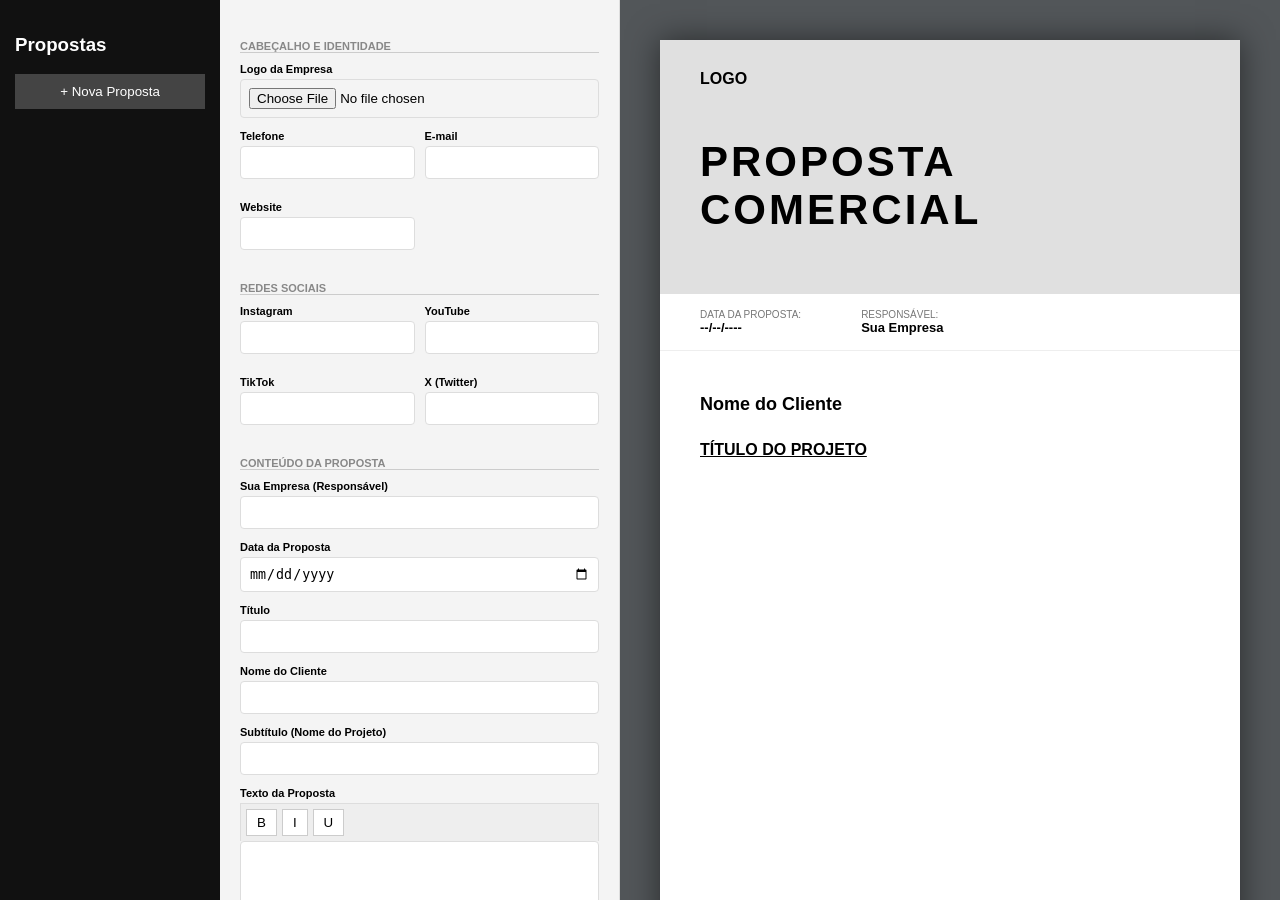
<file: index.html>
<!DOCTYPE html>
<html lang="pt-br">
<head>
  <meta charset="UTF-8">
  <title>Criador de Propostas Profissional</title>
  <link rel="stylesheet" href="style.css">
</head>
<body>

<div id="modalExcluir" class="modal">
  <div class="modal-content">
    <h3>Excluir Proposta?</h3>
    <p>Esta ação não pode ser desfeita.</p>
    <div class="modal-buttons">
      <button class="btn-cancelar" onclick="fecharModal()">Cancelar</button>
      <button class="btn-confirmar-exclusao" onclick="confirmarExclusao()">Excluir</button>
    </div>
  </div>
</div>

<div class="main-container">
  <div class="sidebar">
    <h3>Propostas</h3>
    <button class="btn-nova" onclick="novaProposta()">+ Nova Proposta</button>
    <div id="listaPropostas"></div>
  </div>

  <div class="workspace">
    <div class="editor">
      <div class="section-title">Cabeçalho e Identidade</div>
      <div class="field">
        <label>Logo da Empresa</label>
        <input type="file" id="logoUpload" accept="image/*">
      </div>
      
      <div class="grid-fields">
        <div class="field"><label>Telefone</label><input id="telefone"></div>
        <div class="field"><label>E-mail</label><input id="email"></div>
        <div class="field"><label>Website</label><input id="website"></div>
      </div>

      <div class="section-title">Redes Sociais</div>
      <div class="grid-fields">
        <div class="field"><label>Instagram</label><input id="instagram"></div>
        <div class="field"><label>YouTube</label><input id="youtube"></div>
        <div class="field"><label>TikTok</label><input id="tiktok"></div>
        <div class="field"><label>X (Twitter)</label><input id="twitter"></div>
      </div>

      <div class="section-title">Conteúdo da Proposta</div>
      <div class="field"><label>Sua Empresa (Responsável)</label><input id="empresa"></div>
      <div class="field"><label>Data da Proposta</label><input type="date" id="dataProposta"></div>
      <div class="field"><label>Título</label><input id="titulo"></div>
      <div class="field"><label>Nome do Cliente</label><input id="cliente"></div>
      <div class="field"><label>Subtítulo (Nome do Projeto)</label><input id="subtitulo"></div>

      <div class="field">
        <label>Texto da Proposta</label>
        <div class="toolbar">
          <button id="btn-bold" onclick="execCmd('bold')">B</button>
          <button id="btn-italic" onclick="execCmd('italic')">I</button>
          <button id="btn-underline" onclick="execCmd('underline')">U</button>
        </div>
        <div id="intro" class="rich-editor" contenteditable="true"></div>
      </div>

      <div class="acoes">
        <button id="btnSalvar" class="btn-primario" onclick="salvarProposta()">Salvar</button>
        <button id="btnEditar" class="btn-editar" onclick="editarProposta()" style="display:none;">Editar Proposta</button>
      </div>
    </div>

    <div class="preview-container">
      <div class="page" id="previewContent"></div>
    </div>
  </div>
</div>

<script src="script.js"></script>
</body>
</html>
</file>
<file: style.css>
* { box-sizing: border-box; }
body { margin: 0; font-family: 'Helvetica Neue', Helvetica, Arial, sans-serif; background: #333; overflow: hidden; }

.main-container { display: flex; height: 100vh; width: 100vw; }

.sidebar { width: 220px; background: #111; color: white; padding: 15px; flex-shrink: 0; }
.workspace { display: flex; flex: 1; overflow: hidden; }
.editor { width: 400px; background: #f4f4f4; padding: 20px; overflow-y: auto; border-right: 1px solid #ddd; }
.btn-nova { width: 100%; padding: 10px; background: #444; color: white; border: none; cursor: pointer; margin-bottom: 20px; }
.proposta-item { width: 100%; background: none; border: none; color: #aaa; text-align: left; padding: 10px; cursor: pointer; border-bottom: 1px solid #222; }

/* ... manter bases anteriores ... */

/* Efeitos na Sidebar */
.proposta-item-container {
    display: flex;
    align-items: center;
    justify-content: space-between;
    padding: 5px 10px;
    margin-bottom: 5px;
    border-radius: 4px;
    transition: background 0.3s;
    cursor: pointer;
}

.proposta-item-container:hover {
    background: #2a2a2a; /* Efeito visual ao passar o mouse */
}

.proposta-texto {
    color: #ccc;
    font-size: 13px;
    flex: 1;
}

.btn-excluir {
    background: none;
    border: none;
    color: #ff4d4d;
    cursor: pointer;
    font-weight: bold;
    padding: 5px;
    opacity: 0.5;
    transition: opacity 0.3s;
}

.proposta-item-container:hover .btn-excluir {
    opacity: 1;
}

/* Modal de Exclusão (Preto e Cinza) */
.modal {
    display: none;
    position: fixed;
    z-index: 1000;
    left: 0; top: 0; width: 100%; height: 100%;
    background-color: rgba(0,0,0,0.8);
}

.modal-content {
    background-color: #1a1a1a;
    color: #fff;
    margin: 15% auto;
    padding: 30px;
    border: 1px solid #333;
    width: 350px;
    text-align: center;
    border-radius: 8px;
    box-shadow: 0 4px 20px rgba(0,0,0,0.5);
}

.modal-buttons {
    display: flex;
    justify-content: center;
    gap: 15px;
    margin-top: 25px;
}

.btn-cancelar { background: #444; color: #fff; border: none; padding: 10px 20px; cursor: pointer; border-radius: 4px; }
.btn-confirmar-exclusao { background: #d93025; color: #fff; border: none; padding: 10px 20px; cursor: pointer; border-radius: 4px; }

/* Botão Editar */
.btn-editar { background: #f4b400; color: #fff; border: none; padding: 12px 25px; border-radius: 4px; cursor: pointer; font-weight: bold; }

.section-title { font-size: 11px; font-weight: bold; color: #888; text-transform: uppercase; margin: 20px 0 10px; border-bottom: 1px solid #ccc; }
.grid-fields { display: grid; grid-template-columns: 1fr 1fr; gap: 10px; }
.field { margin-bottom: 12px; }
label { display: block; font-size: 11px; margin-bottom: 4px; font-weight: bold; }
input { width: 100%; padding: 8px; border: 1px solid #ddd; border-radius: 4px; }
.rich-editor { min-height: 150px; background: white; border: 1px solid #ddd; padding: 15px; outline: none; border-radius: 4px; line-height: 1.6; }

.preview-container { flex: 1; background: #525659; padding: 40px; overflow-y: auto; display: flex; justify-content: center; }
.page { width: 800px; min-height: 1131px; background: white; box-shadow: 0 0 30px rgba(0,0,0,0.5); display: flex; flex-direction: column; }

.toolbar { background: #eee; padding: 5px; display: flex; gap: 5px; border: 1px solid #ddd; border-bottom: none; }
.toolbar button { padding: 5px 10px; cursor: pointer; background: white; border: 1px solid #ccc; transition: 0.2s; }
.toolbar button.active { background: #007bff; color: white; }

/* Cabeçalho Proposta */
.doc-header { 
  background: #e0e0e0; 
  padding: 30px 40px; 
  display: grid; 
  grid-template-columns: 1.2fr 1.5fr 1.2fr; /* Colunas: Logo | Info | Redes */
  align-items: center;
  gap: 20px;
}

.doc-info-left { font-size: 11px; text-align: left; line-height: 1.6; }
.doc-logo img { max-width: 140px; max-height: 80px; object-fit: contain; }
.doc-info-right { 
  font-size: 11px; 
  text-align: left; /* Alinha o texto das redes à esquerda */
  line-height: 1.6; 
  font-weight: bold; /* Redes Sociais em Negrito */
  display: flex;
  flex-direction: column;
  justify-content: center;
  height: 100%;
}
.doc-info-center { font-size: 11px; text-align: left; line-height: 1.6; }

.doc-banner { background: #e0e0e0; padding: 20px 40px 60px; }
.doc-banner h1 { font-size: 42px; font-weight: 900; letter-spacing: 3px; margin: 0; }

.doc-meta { display: flex; gap: 60px; padding: 15px 40px; border-bottom: 1px solid #eee; }
.meta-label { font-size: 10px; color: #777; text-transform: uppercase; }
.meta-value { font-size: 13px; font-weight: bold; }
.meta-box span { display: block; font-size: 10px; color: #999; text-transform: uppercase; font-weight: bold; margin-bottom: 4px; }
.meta-box p { margin: 0; font-size: 14px; font-weight: bold; color: #222; }

.doc-content { padding: 40px; line-height: 1.5; }
.client-name { font-size: 18px; font-weight: bold; margin-bottom: 20px; }
.project-subtitle { font-size: 16px; text-decoration: underline; text-transform: uppercase; margin-bottom: 15px; font-weight: bold; }
.client-line { font-size: 16px; font-weight: bold; margin-bottom: 25px; }
.project-title { font-size: 18px; text-transform: uppercase; border-bottom: 2px solid #000; display: inline-block; margin-bottom: 20px; }
.doc-content h2 { font-size: 22px; text-transform: uppercase; margin-bottom: 25px; border-bottom: 2px solid #000; display: inline-block; padding-bottom: 5px; }

.btn-primario { background: #28a745; color: white; border: none; padding: 12px 25px; border-radius: 4px; cursor: pointer; font-weight: bold; }
</file>
